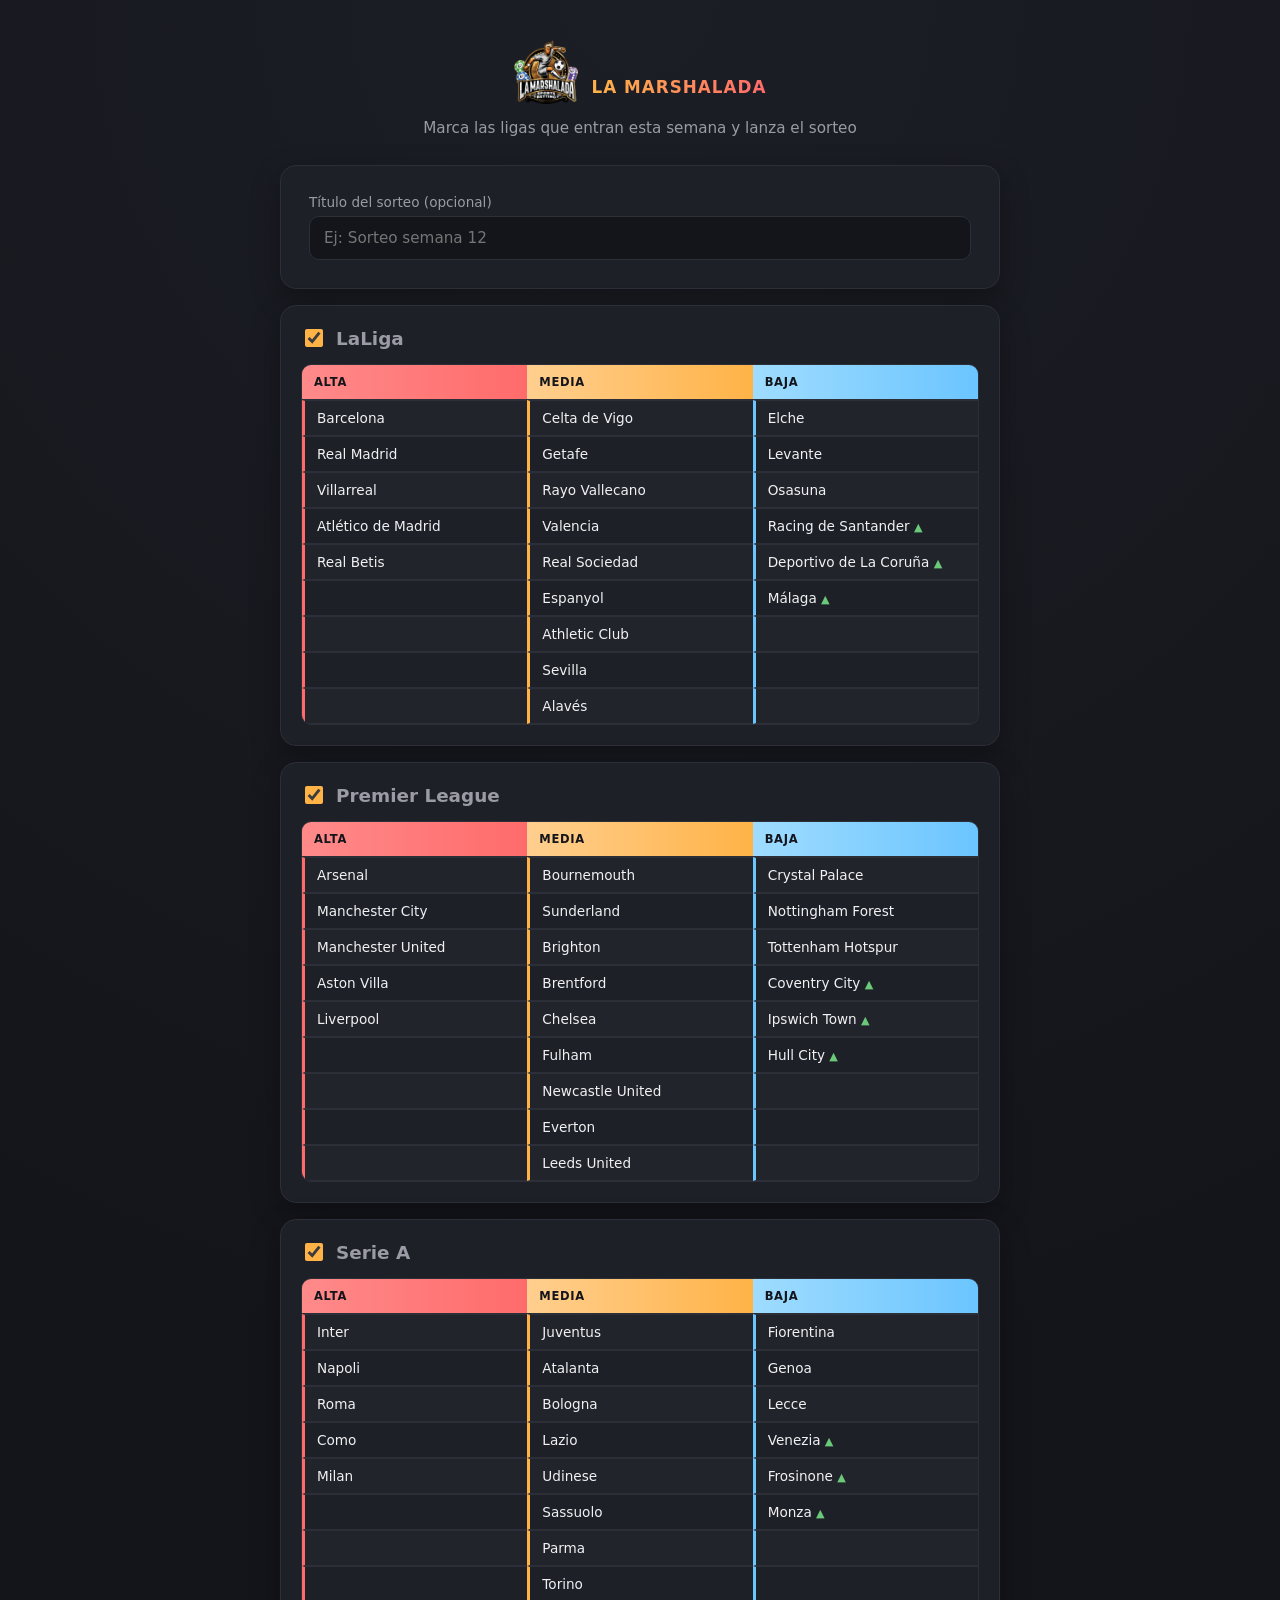
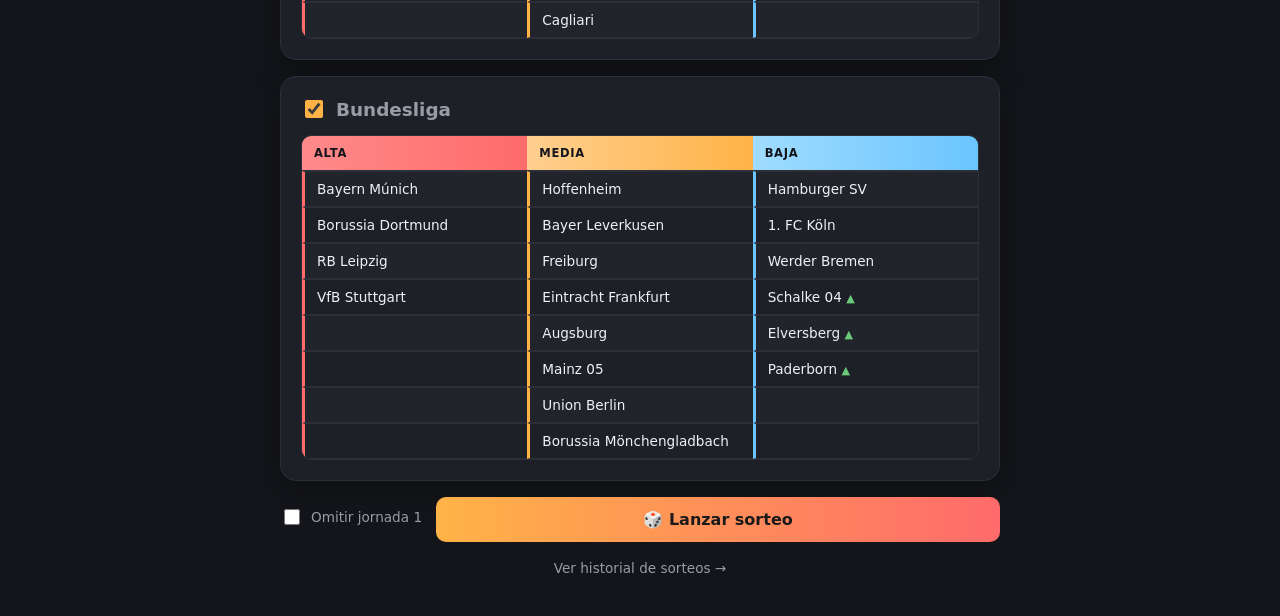
<file: index.html>
<!DOCTYPE html>
<html lang="es">
<head>
  <meta charset="UTF-8">
  <meta name="viewport" content="width=device-width, initial-scale=1">
  <title>SURVIVOR LA MARSHALADA</title>
  <link rel="icon" href="img/logo.png">
  <link rel="stylesheet" href="css/style.css">
</head>
<body>
  <div class="container">
    <div class="marca">
      <img src="img/logo.png" alt="La Marshalada" class="marca-logo">
      <h1>SURVIVOR <span>LA MARSHALADA</span></h1>
    </div>
    <p class="subtitle">Marca las ligas que entran esta semana y lanza el sorteo</p>

    <form id="form-sorteo">
      <div class="card titulo-card">
        <label for="titulo">Título del sorteo (opcional)</label>
        <input type="text" id="titulo" name="titulo" placeholder="Ej: Sorteo semana 12">
      </div>

      <div id="ligas-contenedor"></div>

      <div class="lanzar-fila">
        <label class="omitir-check">
          <input type="checkbox" id="omitir-jornada1">
          <span>Omitir jornada 1</span>
        </label>
        <button type="submit" class="btn-primary">🎲 Lanzar sorteo</button>
      </div>
    </form>

    <a href="historial.html" class="nav-link">Ver historial de sorteos →</a>
  </div>

  <script src="js/datos.js"></script>
  <script src="js/sorteo.js"></script>
  <script src="js/render.js"></script>
  <script>
    pintarLigas("ligas-contenedor");

    document.getElementById("form-sorteo").addEventListener("submit", function (e) {
      e.preventDefault();
      const titulo = document.getElementById("titulo").value.trim();
      const ligasSeleccionadas = Array.from(document.querySelectorAll(".liga-checkbox:checked")).map((cb) => cb.value);
      if (ligasSeleccionadas.length === 0) {
        alert("Selecciona al menos una liga antes de lanzar el sorteo.");
        return;
      }
      const omitirJornada1 = document.getElementById("omitir-jornada1").checked;
      const excluidosExtra = omitirJornada1 ? JORNADA_1_EXCLUIDOS : new Set();
      const entrada = guardarNuevoSorteo(titulo, ligasSeleccionadas, excluidosExtra);
      window.location.href = "resultado.html?id=" + entrada.id;
    });
  </script>
</body>
</html>
</file>
<file: css/style.css>
:root {
  --bg: #14151a;
  --card: #1e2028;
  --accent: #ffb347;
  --accent-2: #ff6b6b;
  --text: #f1f1f3;
  --text-dim: #9a9ba5;
  --border: #2c2e38;
}

* { box-sizing: border-box; }

body {
  margin: 0;
  font-family: 'Segoe UI', system-ui, sans-serif;
  background: radial-gradient(circle at top, #1c1e26, var(--bg) 60%);
  color: var(--text);
  min-height: 100vh;
  display: flex;
  flex-direction: column;
  align-items: center;
  padding: 40px 16px;
}

.container {
  width: 100%;
  max-width: 560px;
}

.marca {
  display: flex;
  align-items: center;
  justify-content: center;
  gap: 14px;
  margin-bottom: 4px;
}

.marca-logo {
  width: 64px;
  height: 64px;
  object-fit: contain;
  flex-shrink: 0;
}

.marca h1 {
  margin: 0;
  font-size: 1.6rem;
  letter-spacing: 0.03em;
  background: none;
  -webkit-text-fill-color: initial;
}

.marca h1 span {
  display: block;
  font-size: 1.05rem;
  font-weight: 700;
  background: linear-gradient(90deg, var(--accent), var(--accent-2));
  -webkit-background-clip: text;
  background-clip: text;
  color: transparent;
  letter-spacing: 0.06em;
}

@media (max-width: 480px) {
  .marca { flex-direction: column; gap: 8px; }
  .marca h1 { text-align: center; }
}

h1 {
  text-align: center;
  font-size: 2rem;
  margin-bottom: 4px;
  background: linear-gradient(90deg, var(--accent), var(--accent-2));
  -webkit-background-clip: text;
  background-clip: text;
  color: transparent;
}

.subtitle {
  text-align: center;
  color: var(--text-dim);
  margin-bottom: 28px;
  font-size: 0.95rem;
}

.card {
  background: var(--card);
  border: 1px solid var(--border);
  border-radius: 16px;
  padding: 28px;
  box-shadow: 0 10px 30px rgba(0,0,0,0.3);
}

label {
  display: block;
  font-size: 0.85rem;
  color: var(--text-dim);
  margin-bottom: 6px;
  margin-top: 18px;
}

label:first-child { margin-top: 0; }

input[type="text"], textarea {
  width: 100%;
  background: #14151b;
  border: 1px solid var(--border);
  border-radius: 10px;
  padding: 12px 14px;
  color: var(--text);
  font-size: 0.95rem;
  font-family: inherit;
  resize: vertical;
}

textarea { min-height: 180px; line-height: 1.5; }

input:focus, textarea:focus {
  outline: none;
  border-color: var(--accent);
}

.hint {
  font-size: 0.78rem;
  color: var(--text-dim);
  margin-top: 6px;
}

button, .btn {
  cursor: pointer;
  border: none;
  border-radius: 10px;
  padding: 13px 20px;
  font-size: 1rem;
  font-weight: 600;
  font-family: inherit;
  text-decoration: none;
  display: inline-block;
  text-align: center;
}

.btn-primary {
  width: 100%;
  margin-top: 22px;
  background: linear-gradient(90deg, var(--accent), var(--accent-2));
  color: #1a1a1a;
}

.btn-primary:hover { filter: brightness(1.08); }

.btn-secondary {
  background: transparent;
  border: 1px solid var(--border);
  color: var(--text);
  margin-top: 12px;
  width: 100%;
}

.btn-secondary:hover { border-color: var(--accent); }

.nav-link {
  display: block;
  text-align: center;
  margin-top: 18px;
  color: var(--text-dim);
  font-size: 0.85rem;
  text-decoration: none;
}
.nav-link:hover { color: var(--accent); }

/* Resultado */
.ganador-box {
  text-align: center;
  padding: 30px 10px;
}

.trofeo { font-size: 3rem; margin-bottom: 6px; }

.ganador-nombre {
  font-size: 2.1rem;
  font-weight: 700;
  color: var(--accent);
  margin: 6px 0 4px;
  animation: pop 0.5s ease;
}

@keyframes pop {
  0% { transform: scale(0.6); opacity: 0; }
  70% { transform: scale(1.08); opacity: 1; }
  100% { transform: scale(1); }
}

.total-participantes {
  color: var(--text-dim);
  font-size: 0.9rem;
  margin-bottom: 4px;
}

/* Historial */
table {
  width: 100%;
  border-collapse: collapse;
  font-size: 0.88rem;
}

th, td {
  text-align: left;
  padding: 10px 8px;
  border-bottom: 1px solid var(--border);
}

th { color: var(--text-dim); font-weight: 500; }

.ganador-cell { color: var(--accent); font-weight: 600; }

.empty-state {
  text-align: center;
  color: var(--text-dim);
  padding: 30px 0;
}

.delete-btn {
  background: none;
  border: none;
  color: var(--text-dim);
  cursor: pointer;
  font-size: 0.85rem;
}
.delete-btn:hover { color: var(--accent-2); }

/* Ligas y bombos */
.container { max-width: 720px; }

.titulo-card { margin-bottom: 16px; }
.titulo-card label { margin-top: 0; }

.lanzar-fila {
  display: flex;
  align-items: center;
  justify-content: space-between;
  gap: 14px;
  flex-wrap: wrap;
  margin-top: 4px;
}

.lanzar-fila .btn-primary {
  margin-top: 0;
  flex: 1 1 200px;
}

.omitir-check {
  display: flex;
  align-items: center;
  gap: 8px;
  font-size: 0.85rem;
  color: var(--text-dim);
  cursor: pointer;
  white-space: nowrap;
}

.omitir-check input[type="checkbox"] {
  width: 16px;
  height: 16px;
  accent-color: var(--accent);
  cursor: pointer;
}

@media (max-width: 480px) {
  .lanzar-fila { flex-direction: column-reverse; align-items: stretch; }
  .omitir-check { justify-content: center; }
}

.liga-card { margin-bottom: 16px; padding: 20px; }

.liga-header {
  display: flex;
  align-items: center;
  gap: 10px;
  cursor: pointer;
  margin-bottom: 14px;
}

.liga-header input[type="checkbox"] {
  width: 18px;
  height: 18px;
  accent-color: var(--accent);
  cursor: pointer;
}

.liga-nombre {
  font-size: 1.15rem;
  font-weight: 700;
}

.resultado-liga-nombre { margin-bottom: 14px; }

/* Tabla de bombos (página principal) */
.bombos-tabla {
  width: 100%;
  table-layout: fixed;
  border-collapse: separate;
  border-spacing: 0;
  font-size: 0.85rem;
  border-radius: 10px;
  overflow: hidden;
  border: 1px solid var(--border);
}

.bombos-tabla th,
.bombos-tabla td {
  width: 33.333%;
  overflow-wrap: break-word;
  word-break: break-word;
}

.bombos-tabla thead th {
  padding: 10px 12px;
  font-size: 0.72rem;
  font-weight: 800;
  letter-spacing: 0.06em;
  text-align: left;
  color: #14151b;
}

.th-alta { background: linear-gradient(90deg, #ff8a8a, #ff6b6b); }
.th-media { background: linear-gradient(90deg, #ffcf8f, #ffb347); }
.th-baja { background: linear-gradient(90deg, #9fdcff, #6bc5ff); }

.bombos-tabla td {
  padding: 9px 12px;
  border-top: 1px solid var(--border);
  color: var(--text);
  vertical-align: top;
}

.bombos-tabla tbody tr:nth-child(odd) td { background: rgba(255, 255, 255, 0.02); }
.bombos-tabla tbody tr:hover td { background: rgba(255, 255, 255, 0.05); }

.celda-alta { border-left: 3px solid #ff6b6b; }
.celda-media { border-left: 3px solid #ffb347; }
.celda-baja { border-left: 3px solid #6bc5ff; }

@media (max-width: 560px) {
  .bombos-tabla { font-size: 0.76rem; }
  .bombos-tabla td, .bombos-tabla thead th { padding: 7px 8px; }
}

.asc-badge {
  color: #6bc97a;
  font-size: 0.7rem;
}

.liga-header { align-items: center; }
.equipos-lista li { display: flex; align-items: center; gap: 8px; }

/* Tabla de resultados */
.tabla-card { padding: 0; overflow: hidden; margin-bottom: 20px; }

.tabla-toolbar {
  display: flex;
  align-items: center;
  justify-content: space-between;
  padding: 14px 16px;
  border-bottom: 1px solid var(--border);
}

.tabla-toolbar-titulo {
  font-weight: 700;
  font-size: 0.9rem;
  color: var(--text);
  white-space: nowrap;
  overflow: hidden;
  text-overflow: ellipsis;
}

.camara-btn {
  flex-shrink: 0;
  width: 34px;
  height: 34px;
  border-radius: 50%;
  border: 1px solid var(--border);
  background: #14151b;
  color: var(--text);
  font-size: 1rem;
  cursor: pointer;
  display: flex;
  align-items: center;
  justify-content: center;
  transition: background 0.15s, transform 0.1s;
}

.camara-btn:hover { background: var(--accent); color: #1a1a1a; }
.camara-btn:active { transform: scale(0.93); }
.camara-btn:disabled { opacity: 0.6; cursor: default; }



.resultado-tabla {
  width: 100%;
  border-collapse: collapse;
  font-size: 0.88rem;
}

.resultado-tabla thead th {
  text-align: left;
  padding: 12px 14px;
  background: #181a22;
  color: var(--text-dim);
  font-size: 0.75rem;
  letter-spacing: 0.05em;
  text-transform: uppercase;
  border-bottom: 1px solid var(--border);
}

.resultado-tabla td {
  padding: 10px 14px;
  border-bottom: 1px solid var(--border);
  vertical-align: middle;
}

.resultado-tabla tr:last-child td { border-bottom: none; }

.tabla-liga-cell {
  font-weight: 700;
  white-space: nowrap;
  border-right: 1px solid var(--border);
}

.tabla-equipo-cell { color: var(--text); }

.fila-alta { background: rgba(255, 107, 107, 0.06); }
.fila-media { background: rgba(255, 179, 71, 0.05); }
.fila-baja { background: rgba(107, 197, 255, 0.05); }

.bombo-pill {
  display: inline-block;
  padding: 3px 10px;
  border-radius: 999px;
  font-size: 0.72rem;
  font-weight: 700;
  letter-spacing: 0.03em;
}

.bombo-pill-alta { background: rgba(255, 107, 107, 0.18); color: #ff8a8a; }
.bombo-pill-media { background: rgba(255, 179, 71, 0.18); color: #ffc670; }
.bombo-pill-baja { background: rgba(107, 197, 255, 0.18); color: #8fd3ff; }

/* Historial plegable */
.historial-item { margin-bottom: 12px; padding: 16px 20px; }

.historial-item summary {
  cursor: pointer;
  display: flex;
  justify-content: space-between;
  align-items: center;
  list-style: none;
}
.historial-item summary::-webkit-details-marker { display: none; }

.historial-titulo { font-weight: 600; }
.historial-fecha { color: var(--text-dim); font-size: 0.82rem; }

.historial-detalle {
  margin-top: 14px;
  padding-top: 0;
  border-top: 1px solid var(--border);
}

.historial-detalle .tabla-toolbar { padding: 14px 4px; }
.historial-detalle .resultado-tabla { margin-bottom: 12px; }
.historial-detalle .delete-btn { margin: 0 4px; }

.historial-liga { margin-bottom: 10px; }
.historial-liga-nombre { font-weight: 700; font-size: 0.9rem; margin-bottom: 2px; }
.historial-equipos { font-size: 0.82rem; color: var(--text-dim); }
.historial-bombo-label { color: var(--text); font-weight: 600; margin-right: 2px; }
</file>
